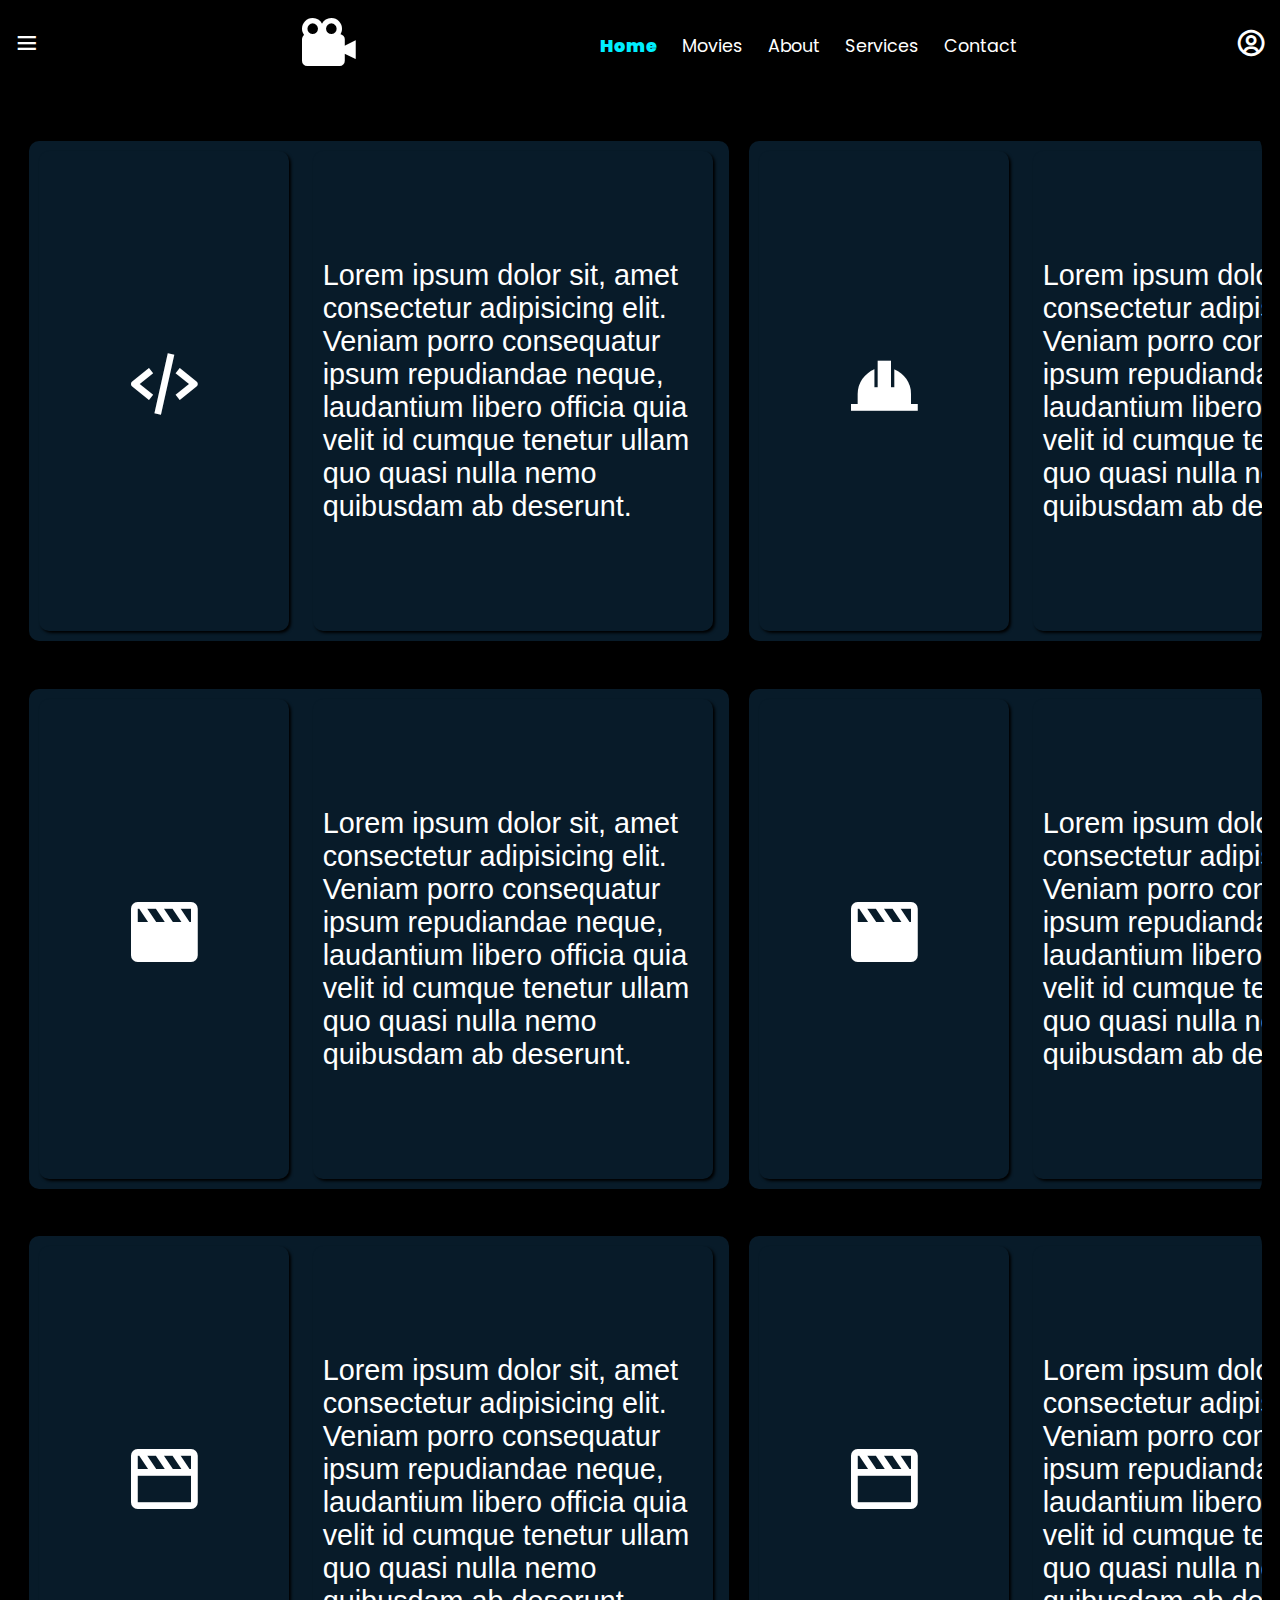
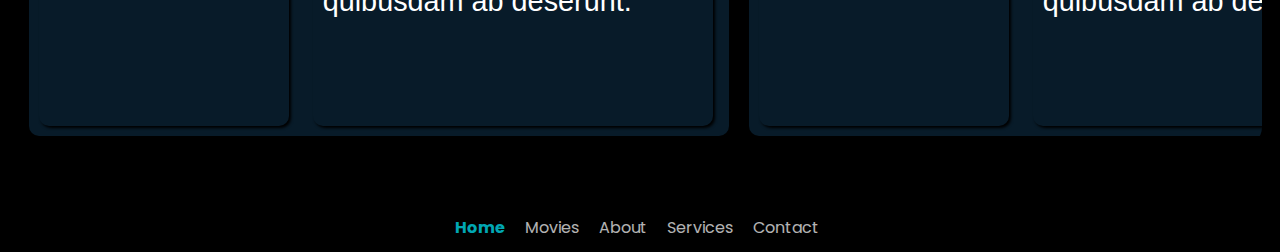
<file: Movie/index.html>
<!DOCTYPE html>
<html lang="en">
<head>
  <meta charset="UTF-8">
  <meta http-equiv="X-UA-Compatible" content="IE=edge">
  <meta name="viewport" content="width=device-width, initial-scale=1.0">
  <link rel="stylesheet" href="style.css">
  <link href='https://unpkg.com/boxicons@2.1.4/css/boxicons.min.css' rel='stylesheet'>
  <title>Movie Time</title>
</head>
<body>
  <div class="header">
    <button id="menu-icon" onclick="openDrawer()"><i class='bx bx-menu'></i></button>
    <a href="#" class="Logo"><i class='bx bxs-camera-movie' ></i></a>
    <nav class="menus">
      <a href="index.html" class="active-header">Home</a> 
      <a href="movies.html">Movies</a>
      <a href="about.html">About</a> 
      <a href="services.html">Services</a> 
      <a href="contact.html">Contact</a>
    </nav>
    <button class="acc-set" onclick="openProfile()"><i class='bx bx-user-circle'></i></button>
   
  </div>
  <br><br>
  <!-- drawer and profile code start -->
  <div class="drawer">
    <a href="#">Subscribe</a>
    <a href="#">Payment</a>
    <a href="#">Billing</a>
    <a href="#">Watch</a>
  </div>
    <div class="profile-container">
        <div class="blocks"><button id="toggleButton" onclick="LoginForm()">Login</button></div>
        <div class="blocks"><a href="#">Basic Plan</a></div>
        <div class="blocks"><a href="#">User Settings</a></div>
        <div class="blocks"><a href="#">User Profile</a></div>
        <div class="blocks"><a href="#">Personal Billing</a></div>
        <div class="blocks"><a href="#">Personal Payout</a></div>
        <div class="blocks"><a href="#">Pricing Plan & Upgrade</a></div>
        <div class="blocks"><a href="#">Log Out</a></div>
    </div>

    <div class="login-box">
      <span class="x-btn"><button onclick="LoginForm()"><i class='bx bx-x'></i></button></span>
      <div class="login-wrapper">
      <div class="colors">
        <button onclick="toggleColor('#87590a')" class="color1"></button>
        <button onclick="toggleColor('#332ab7')" class="color2"></button>
        <button onclick="toggleColor('#081b29')" class="color3"></button>
        <button onclick="toggleColor('#1f293a')" class="color4"></button>
        <button onclick="toggleColor('#191717')" class="color5"></button>
        <button onclick="toggleColor('#5d047a')" class="color6"></button>
        <button onclick="toggleColor('#872c0c')" class="color7"></button>
      </div>
      <h2 class="heads">Login</h2>
        <form action="#">

          <div class="login-input">
            <input type="text" placeholder="Username" required>            
          </div>

          <div class="login-input">
            <input type="email" placeholder="Email" required>             
          </div>

          <div class="login-input">
            <input type="password" placeholder="Password" required>
          </div>
          <div class="forgot-pass">
            <a href="#" class="heads"> Forgot Your Password? </a>
          </div>

          <div class="signin">
            <button>Login</button>
          </div>

          <div class="signup">
            <button class="heads">Sign Up</button>
          </div>

        </form>
     </div>
    </div>
    <!-- drawer and profile code end -->


    <!-- container code start -->
  <div class="container">
    <div class="flex-container">
       
        <div class="box">
          <div class="Logo-con">
            <a href="#">
            <i class='bx bx-code-alt'></i>
            </a>
          </div>  
          <div class="text-con">
            <p>Lorem ipsum dolor sit, amet consectetur adipisicing elit. 
              Veniam porro consequatur ipsum repudiandae neque, 
              laudantium libero officia quia velit id cumque tenetur 
              ullam quo quasi nulla nemo quibusdam ab deserunt.</p>
          </div>  
        </div>
        <div class="box">
          <div class="Logo-con">
            <a href="#">
            <i class='bx bxs-hard-hat' ></i>
            </a>
          </div>  
          <div class="text-con">
            <p>Lorem ipsum dolor sit, amet consectetur adipisicing elit. 
              Veniam porro consequatur ipsum repudiandae neque, 
              laudantium libero officia quia velit id cumque tenetur 
              ullam quo quasi nulla nemo quibusdam ab deserunt.</p>
          </div>  
        </div>
        
    </div> 
    
    
    <div class="flex-container">
       
        <div class="box">
          <div class="Logo-con">
            <a href="#">
            <i class='bx bxs-movie'></i>
            </a>
          </div>  
          <div class="text-con">
            <p>Lorem ipsum dolor sit, amet consectetur adipisicing elit. 
              Veniam porro consequatur ipsum repudiandae neque, 
              laudantium libero officia quia velit id cumque tenetur 
              ullam quo quasi nulla nemo quibusdam ab deserunt.</p>
          </div>  
        </div>
        <div class="box">
          <div class="Logo-con">
            <a href="#">
            <i class='bx bxs-movie'></i>
            </a>
          </div>  
          <div class="text-con">
            <p>Lorem ipsum dolor sit, amet consectetur adipisicing elit. 
              Veniam porro consequatur ipsum repudiandae neque, 
              laudantium libero officia quia velit id cumque tenetur 
              ullam quo quasi nulla nemo quibusdam ab deserunt.</p>
          </div>  
        </div>
        
    </div> 

    <div class="flex-container">
       
        <div class="box">
          <div class="Logo-con">
            <a href="#">
            <i class='bx bx-movie' ></i>
            </a>
          </div>  
          <div class="text-con">
            <p>Lorem ipsum dolor sit, amet consectetur adipisicing elit. 
              Veniam porro consequatur ipsum repudiandae neque, 
              laudantium libero officia quia velit id cumque tenetur 
              ullam quo quasi nulla nemo quibusdam ab deserunt.</p>
          </div>  
        </div>
        <div class="box">
          <div class="Logo-con">
            <a href="#">
            <i class='bx bx-movie' ></i>
            </a>
          </div>  
          <div class="text-con">
            <p>Lorem ipsum dolor sit, amet consectetur adipisicing elit. 
              Veniam porro consequatur ipsum repudiandae neque, 
              laudantium libero officia quia velit id cumque tenetur 
              ullam quo quasi nulla nemo quibusdam ab deserunt.</p>
          </div>  
        </div>
        
    </div> 
        
       
    </div> 
  </div>
  <!-- container code end -->


  <!-- footer code start -->
  <footer id="footer">
    <a href="index.html" class="active-footer">Home</a>
    <a href="movies.html">Movies</a>
    <a href="about.html">About</a>
    <a href="services.html">Services</a>
    <a href="contact.html">Contact</a>
  </footer>

  <!-- footer code end -->

<script src="js.js"></script>
</body>
</html>
</file>
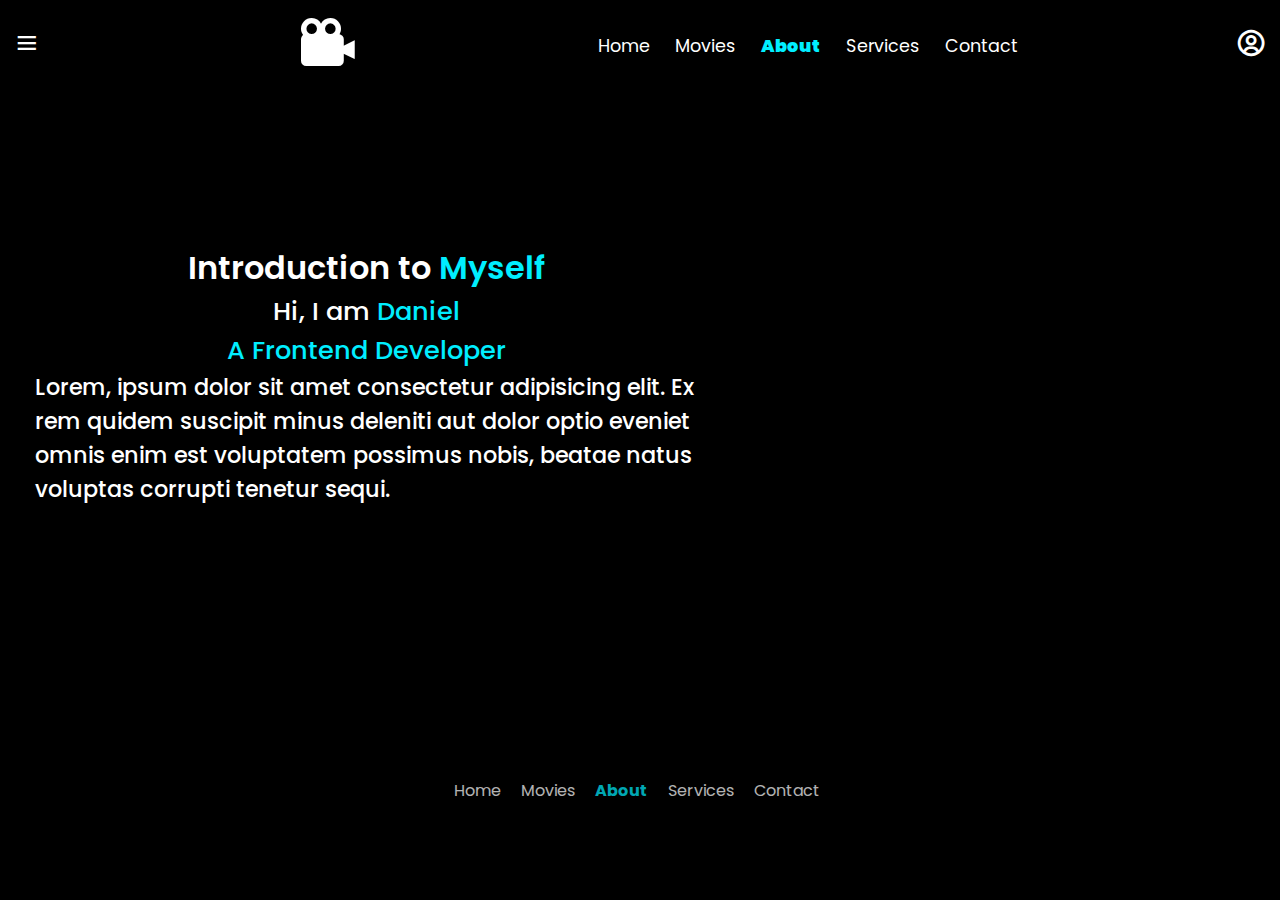
<file: Movie/about.html>
<!DOCTYPE html>
<html lang="en">
<head>
  <meta charset="UTF-8">
  <meta http-equiv="X-UA-Compatible" content="IE=edge">
  <meta name="viewport" content="width=device-width, initial-scale=1.0">
  <link rel="stylesheet" href="style.css">
  <link href='https://unpkg.com/boxicons@2.1.4/css/boxicons.min.css' rel='stylesheet'>
  <title>Movie Time</title>
</head>
<body>
  <div class="header">
    <button id="menu-icon" onclick="openDrawer()"><i class='bx bx-menu'></i></button>
    <a href="#" class="Logo"><i class='bx bxs-camera-movie' ></i></a>
    <nav class="menus">
      <a href="index.html">Home</a> 
      <a href="movies.html">Movies</a>
      <a href="about.html" class="active-header">About</a> 
      <a href="services.html">Services</a> 
      <a href="contact.html">Contact</a>
    </nav>
    <button class="acc-set" onclick="openProfile()"><i class='bx bx-user-circle'></i></button>
   
  </div>
  <br><br>
  <!-- drawer and profile code start -->
  <div class="drawer">
    <a href="#">Subscribe</a>
    <a href="#">Payment</a>
    <a href="#">Billing</a>
    <a href="#">Watch</a>
  </div>
    <div class="profile-container">
      <div class="blocks"><button id="toggleButton" onclick="LoginForm()">Login</button></div>
      <div class="blocks"><a href="#">Basic Plan</a></div>
      <div class="blocks"><a href="#">User Settings</a></div>
      <div class="blocks"><a href="#">User Profile</a></div>
      <div class="blocks"><a href="#">Personal Billing</a></div>
      <div class="blocks"><a href="#">Personal Payout</a></div>
      <div class="blocks"><a href="#">Pricing Plan & Upgrade</a></div>
      <div class="blocks"><a href="#">Log Out</a></div>
    </div>

    <div class="login-box">
      <span class="x-btn"><button onclick="LoginForm()"><i class='bx bx-x'></i></button></span>
      <div class="login-wrapper">
      <div class="colors">
        <button onclick="toggleColor('#87590a')" class="color1"></button>
        <button onclick="toggleColor('#332ab7')" class="color2"></button>
        <button onclick="toggleColor('#081b29')" class="color3"></button>
        <button onclick="toggleColor('#1f293a')" class="color4"></button>
        <button onclick="toggleColor('#191717')" class="color5"></button>
        <button onclick="toggleColor('#5d047a')" class="color6"></button>
        <button onclick="toggleColor('#872c0c')" class="color7"></button>
      </div>
      <h2 class="heads">Login</h2>
        <form action="#">

          <div class="login-input">
            <input type="text" placeholder="Username" required>            
          </div>

          <div class="login-input">
            <input type="email" placeholder="Email" required>             
          </div>

          <div class="login-input">
            <input type="password" placeholder="Password" required>
          </div>
          <div class="forgot-pass">
            <a href="#" class="heads"> Forgot Your Password? </a>
          </div>

          <div class="signin">
            <button>Login</button>
          </div>

          <div class="signup">
            <button class="heads">Sign Up</button>
          </div>

        </form>
     </div>
    </div>
    <!-- drawer and profile code end -->

    <div class="container">
        <div class="about-con">
            <div class="intro">
                <h2>Introduction to <span id="myself" contenteditable="true" spellcheck="false">Myself</span></h2>
                <h3>Hi, I am <span id="name" contenteditable="true" spellcheck="false">Daniel</span></h3>
                <h3><span id="role" contenteditable="true" spellcheck="false">A Frontend Developer</span><h3>
                <p>Lorem, ipsum dolor sit amet consectetur adipisicing elit.
                     Ex rem quidem suscipit minus deleniti aut dolor optio eveniet
                    omnis enim est voluptatem possimus nobis, beatae natus 
                    voluptas corrupti tenetur sequi. </p>

            </div>


            <div class="imge"></div>
        </div> 
        
        <div class="home-sci">
            <a href="#"><i class='bx bxl-facebook'></i> </a>
            <a href="#"><i class='bx bxl-instagram'></i></a>
            <a href="#"><i class='bx bxl-twitter'></i></a>
            <a href="#"><i class='bx bxl-discord-alt' ></i></a>
        </div>
          
        
    </div>


    <!-- footer code start -->
  <footer id="footer">
    <a href="index.html">Home</a> 
      <a href="movies.html">Movies</a>
      <a href="about.html" class="active-footer">About</a> 
      <a href="services.html">Services</a> 
      <a href="contact.html">Contact</a>
  </footer>

  <!-- footer code end -->
    <script src="js.js"></script>
</body>
</html>
</file>
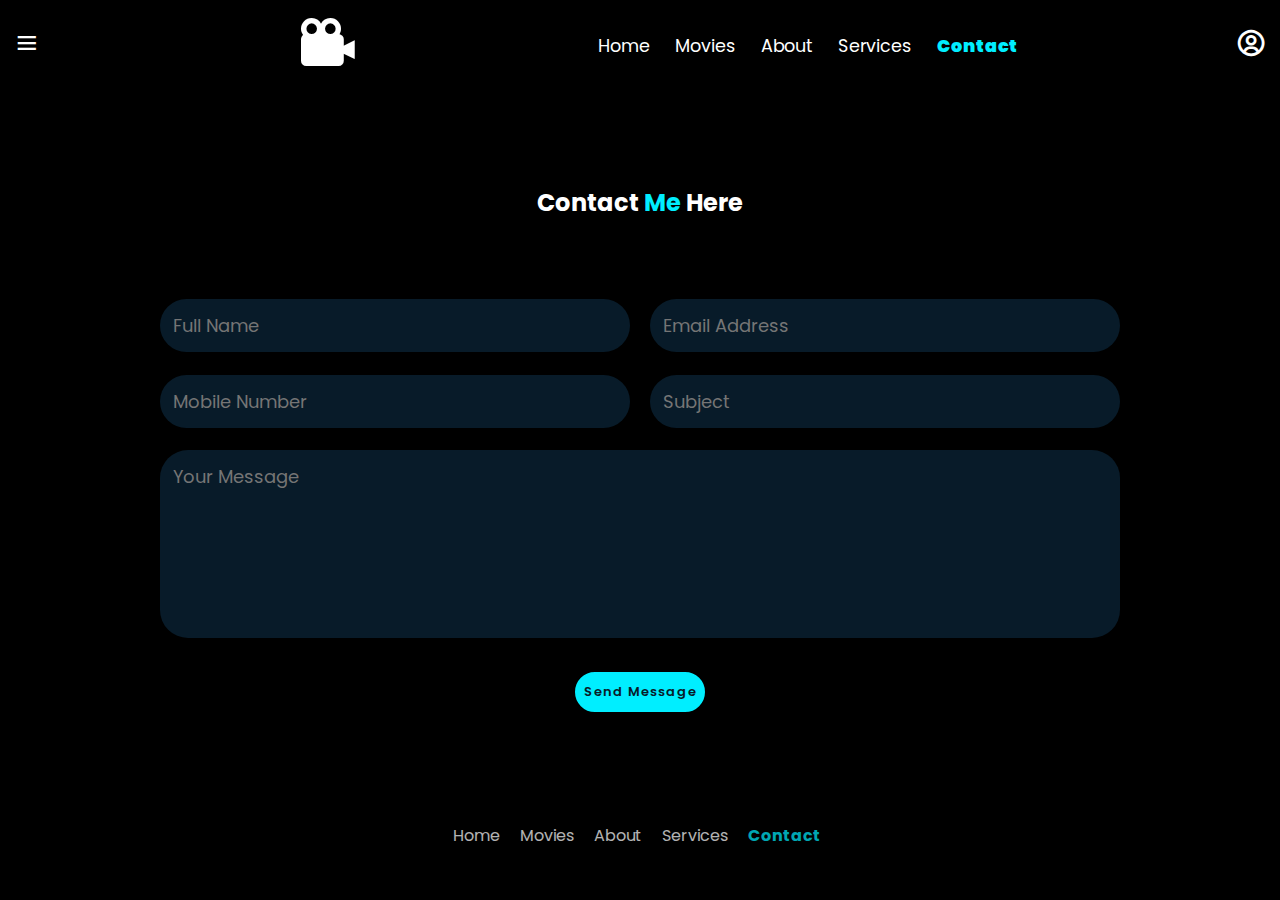
<file: Movie/contact.html>
<!DOCTYPE html>
<html lang="en">
<head>
  <meta charset="UTF-8">
  <meta http-equiv="X-UA-Compatible" content="IE=edge">
  <meta name="viewport" content="width=device-width, initial-scale=1.0">
  <link rel="stylesheet" href="style.css">
  <link href='https://unpkg.com/boxicons@2.1.4/css/boxicons.min.css' rel='stylesheet'>
  <title>Movie Time</title>
</head>
<body>
  <div class="header">
    <button id="menu-icon" onclick="openDrawer()"><i class='bx bx-menu'></i></button>
    <a href="#" class="Logo"><i class='bx bxs-camera-movie' ></i></a>
    <nav class="menus">
      <a href="index.html">Home</a> 
      <a href="movies.html">Movies</a>
      <a href="about.html">About</a> 
      <a href="services.html">Services</a> 
      <a href="contact.html" class="active-header">Contact</a>
    </nav>
    <button class="acc-set" onclick="openProfile()"><i class='bx bx-user-circle'></i></button>
   
  </div>
  <br><br>
  <!-- drawer and profile code start -->
  <div class="drawer">
    <a href="#">Subscribe</a>
    <a href="#">Payment</a>
    <a href="#">Billing</a>
    <a href="#">Watch</a>
  </div>
    <div class="profile-container">
      <div class="blocks"><button id="toggleButton" onclick="LoginForm()">Login</button></div>
        <div class="blocks"><a href="#">Basic Plan</a></div>
        <div class="blocks"><a href="#">User Settings</a></div>
        <div class="blocks"><a href="#">User Profile</a></div>
        <div class="blocks"><a href="#">Personal Billing</a></div>
        <div class="blocks"><a href="#">Personal Payout</a></div>
        <div class="blocks"><a href="#">Pricing Plan & Upgrade</a></div>
        <div class="blocks"><a href="#">Log Out</a></div>
    </div>

    <div class="login-box">
      <span class="x-btn"><button onclick="LoginForm()"><i class='bx bx-x'></i></button></span>
      <div class="login-wrapper">
      <div class="colors">
        <button onclick="toggleColor('#87590a')" class="color1"></button>
        <button onclick="toggleColor('#332ab7')" class="color2"></button>
        <button onclick="toggleColor('#081b29')" class="color3"></button>
        <button onclick="toggleColor('#1f293a')" class="color4"></button>
        <button onclick="toggleColor('#191717')" class="color5"></button>
        <button onclick="toggleColor('#5d047a')" class="color6"></button>
        <button onclick="toggleColor('#872c0c')" class="color7"></button>
      </div>
      <h2 class="heads">Login</h2>
        <form action="#">

          <div class="login-input">
            <input type="text" placeholder="Username" required>            
          </div>

          <div class="login-input">
            <input type="email" placeholder="Email" required>             
          </div>

          <div class="login-input">
            <input type="password" placeholder="Password" required>
          </div>
          <div class="forgot-pass">
            <a href="#" class="heads"> Forgot Your Password? </a>
          </div>

          <div class="signin">
            <button>Login</button>
          </div>

          <div class="signup">
            <button class="heads">Sign Up</button>
          </div>

        </form>
     </div>
    </div>

    <!-- drawer and profile code end -->

  <div class="container"> 
    <div class="contact">
        <h2 class="heading">Contact <span>Me</span> Here</h2>
        <form action="#">
            <div class="input-box">
                <input type="text" placeholder="Full Name">
                <input type="email" placeholder="Email Address">
            </div>
            <div class="input-box">
            <input type="number" style="appearance: none; -webkit-appearance: none; -moz-appearance: textfield;" placeholder="Mobile Number">

                <input type="text" placeholder="Subject">
            </div>
            <textarea name="" id="" cols="30" rows="6" placeholder="Your Message"></textarea>
            <input type="submit" value="Send Message" class="con-btn">
        </form>
    </div>
</div>  


    <!-- footer code start -->
  <footer id="footer">
    <a href="index.html">Home</a>
    <a href="movies.html">Movies</a>
    <a href="about.html">About</a>
    <a href="services.html">Services</a>
    <a href="contact.html" class="active-footer">Contact</a>
  </footer>

  <!-- footer code end -->

    <script src="js.js"></script>
</body>
</html>
</file>
<file: Movie/style.css>
@import url('https://fonts.googleapis.com/css2?family=Poppins:wght@300;400;500;600;700;800;900&display=swap');

*{
    box-sizing: border-box;
    font-family: 'Poppins', sans-serif;
    color:white;
    padding:0;
    margin:0;
}

body {
  background:black ;
  padding:0;
  margin:0;
  
}
body::-webkit-scrollbar {
  width: 0.5em;
  background-color: black;
}

body::-webkit-scrollbar-thumb {
  background-color: black;
}

body::-webkit-scrollbar-track {
  background-color: black;
}

.header{
  width:100%;
  position: fixed;
  top:0;
  left:0;
  background: black;
  gap:.5rem;
  padding: 10px 0%;
  justify-content: space-between;
  align-items: center;
  z-index: 1000;
  display: flex;
  
}
#menu-icon{
  background: transparent;
  border:none;
  font-size:1.7rem;
  margin-left:1%;
  color: cornsilk;
}
.acc-set{
  background: transparent;
  color:cornsilk;
  border:none;
  font-size:2rem;
  margin-right:1%;
}

.Logo{
  font-size: 1.7rem;
  color:cornsilk;
  text-decoration: none;
  margin-left: 3%
}
.Logo i{
  font-size : 4rem;
}

.menus a {
  font-size: 1.1rem;
  text-decoration: none;
  /* font-weight: 500; */
  margin-left: 1.3rem;
  transition:1s;
  
}
.active-header{
  font-weight: 900;
  
  color:#0ef;
}
.menus a:hover,
.menus a.active {
  color: #0ef;
}

.drawer{
  position:fixed;
  border-radius: 10px;
  opacity:1;
  margin-top:.5rem;
  left:0;
  margin-left:-30px;
  height:100%;
  background:#191717;
  width:0;
  transition: .5s;
  overflow-x: hidden;
  z-index:100;
  display: flex;
  flex-direction: column;
  padding-left: 1.5rem;
  padding-top:40px;
}
.drawer:hover{
  background:black;
}
.drawer a{
  width:100%;
  margin-top:6%;
  font-size: 1rem;
  color: cornsilk;
  text-decoration: none;
  padding-left:20px;
}
.drawer a:hover{
  background:#191717;
  width:100%;
  
  align-items: center;
  justify-content:center;
  padding:7px 10px 7px 20px;
}
.drawer.open {
  margin-left:0px;
  width: 180px;
  z-index:100;
}

.profile-container{
  width:0;
  height:0;
  border-radius: 20px;
  background:#081b29;
  position:fixed;
  margin-top:43px;
  right:.5%;
  display:flex;
  align-content: flex-start;
  flex-direction: column;
  z-index:0;
  transition: .5s;
  overflow: hidden;
  padding: 0;
}
.profile-container.open-acc-set{
  display: block;
  width:200px;
  height: 355px;
  z-index:100;
  border:1px solid #1f293a;
}
.blocks{
  width:100%;
  padding:10px 15px;
  cursor: pointer;
  border-bottom: .2px solid #1f293a;
}
.blocks:hover{
  background:#1f293a
}
.blocks button{
  background: transparent;
  border:none;
  outline:none;
  font-size: 15px;
  cursor: pointer;
}
.blocks a{
  text-decoration: none;
  font-size: 14px;
}
.x-btn{
  position:fixed;
  top:3px;
  right:30px;
  width:20px;
  height:20px;
  /* background:#332ab7; */
  border-radius: 50%;
  display:flex;
  align-items: center;
  justify-content: center;
}
.x-btn:hover{
  opacity:.7
}
.x-btn button{
  border:none;
  outline: none;
  background-color: transparent;
}
.x-btn button i{
  font-size: 25px;
  color: violet;
  font-weight: 700;
}
.login-box{
  display: none;
  position: fixed;
  top:50%;
  left: 50%;
  transform: translate(-50%,-50%);
  width: 400px;
  height: 500px;
  border-radius: 40px;
  background:#081b29;
  border: 1px solid #018abe;
  z-index:100;
  overflow:hidden;
  transition:1s;
  
}


.login-wrapper{
  width:100%;
  height:100%;
  display: flex;
  flex-direction:column;
  justify-content: center;
  align-items: center;
  padding:20px;
  /* background: #c18620; */
  background:transparent;
  gap:5px;
}
.login-wrapper .colors{
  position:fixed;
  top:0;
  left:50%;
  width:190px;
  transform: translate(-50%);
  height:26px;
  border-radius: 5px;
  display: flex;
  justify-content: space-between;
  background:transparent;
  padding:2px 2px;
}
.login-wrapper .colors button{
  width:20px;
  height:20px;
  border-radius: 50%;
  border:none;
  box-shadow: .2px .2px .4px black;
}
.login-wrapper .colors button:hover{
  opacity:.8
}
.color1{
  background:#87590a;
}
.color2{
  background:#332ab7;
}
.color3{
  background:#081b29;
}
.color4{
  background:#1f293a;
}
.color5{
  background:#191717;
}
.color6{
  background:#5d047a;
}
.color7{
  background:#872c0c;
}
.login-wrapper h2{
  font-size:2rem;
  color:#ad0f3e
}
.login-wrapper form{
  width:350px;
  height:400px;
  background: transparent;
  display: flex;
  flex-direction: column;
  gap:2rem;
  justify-content: center;
  align-items: center;
}
.login-input{
  width:250px;
  height:40px;
  background:transparent
}
.login-input input{
  width:100%;
  height:100%;
  background:transparent;
  color:#ededed;
  font-weight: 500;
  font-size: 15px;
  padding:10px 20px;
  transition:1s;
  outline:none;
  border:none;
  border: 3px solid #186b23;
  border-radius: 35px;
}
.login-box input:focus,
.login-box input:valid {
    border-color: #044c0b;
}
.forgot-pass{
  width:250px;
  height:40px;
  display:flex;
  justify-content: center;
  align-items: center;
}
.forgot-pass a{
  text-decoration: none;
  color:#ad0f3e;
  font-weight: 500;
}
.forgot-pass a:hover{
  color: red;
  text-decoration: underline;
}
.signin{
  width:250px;
  height:40px;
  border-radius: 35px;
  background:green
}
.signin:hover{
  background:darkgreen
}
.signin button{
  width:100%;
  height:100%;
  background:transparent;
  color:white;
  font-size: 18px;
  padding:5px 20px;
  outline:none;
  border:none;
  font-weight: 700;
}
.signup{
  width:250px;
  height:40px;
  border-radius: 30px;
 
}
.signup button{
  width:100%;
  height:100%;
  background:transparent;
  color:#ad0f3e;
  font-size: 18px;
  padding:10px 20px;
  outline:none;
  border:none;
  font-weight: 700;
}
.signup button:hover{
  color:red;
  text-decoration: underline;
}
@media(max-width:550px){
  .login-box{
    width: 300px;
    height:500px;
  }
  .login-wrapper form{
    width:260px;
    height:400px;
}
}



/* home code css */


.flex-container{
  margin:2% 0 2% 1%;
  width: 98%;
  background: transparent;
  height:auto;
  border-radius : 20px;
  display: grid;
  justify-items: center; /* Center the items horizontally within the grid tracks */
  align-content: center;
  grid-template-columns: repeat(2,1fr);
  column-gap:0;
  overflow: hidden;
  padding: 1px;
}
.box{
  box-shadow:4px 4px 8px rgba(0, 0, 0, 0.4);
  border-radius: 10px;
  margin: 10px;
  width: 700px;
  height: 500px;
  background:#081b29;
  padding:10px;
  display: grid;
  grid-template-columns: 250px 400px;
  grid-gap: 1.5rem;
}
.Logo-con{
  display: flex;
  background: transparent;
  align-items:center;
  justify-content:center;
  padding:7px;
  border-radius: 10px;
  box-shadow: 2px 2px 3px black;
}
.Logo-con a{
  text-decoration: none;
  font-size: 5rem;
}
.Logo-con a i{
  color: white;
  font-size: 5rem;
}
.text-con{
  display:flex;
  background: transparent;
  align-items:center;
  justify-content:center;
  padding:10px;
  box-shadow: 2px 2px 3px black;
  border-radius: 10px;
}
.text-con p{
  font-size: 1.8rem;
  font-family: Arial, Helvetica, sans-serif;
  color: white
}
@media (max-width:1200px){
  .box{
    width:500px;
    height:320px;
    grid-template-columns: 180px 280px;
    grid-gap: 1.1rem;
  }
  .text-con p{
    font-size: 1.5rem;
  }
  .Logo-con a i{
    font-size: 3rem;
  }
  .Logo-con a{
    font-size: 3rem;
  }
}
@media (max-width:550px){
  .box{
    width:80%;
    grid-template-columns: 29% 68%;
    grid-gap: 1rem;
  }
  .text-con p{
    font-size: 1rem;
  }
  .Logo-con a i{
    font-size: 2rem;
  }
  .Logo-con a{
    font-size: 2rem;
  }
  .flex-container{
  grid-template-columns: repeat(1,1fr);
}
}


/* end of home code */



/* movies code css */
.container{
  width:100%;
  height:100%;
  margin-top:50px;
  position: relative; 
  background-color:black;
  transition:.5s;
  border-radius: 10px;
  align-items: center;
  justify-content: center;
  padding:5px;
  box-sizing: border-box;
}
.container.container-moved{
  margin-left:185px;
  width:100%;
}

.container.container-moved:hover{
  background:black
}


.section-container{
    width: 99%;
    display: grid;
    grid-template-columns: repeat(6, 1fr);
    border-radius: 20px;
    justify-items: center;
    padding: 1% 0;
    row-gap: 1.5rem;
    column-gap: 1rem;
    background: transparent;
    box-sizing: border-box;
    margin-left:10px;
}

.photo-container{
  box-sizing: border-box;
  width: 255px;
  aspect-ratio:1/1.5;
  background-image:linear-gradient(45deg #0ef, cornsilk, crimson);
  position: relative;
  border-radius: 10px;
  border: 1px solid #d6ebee;
  position:relative;
  overflow: hidden;
}
.photo-container1{
  width: 100%;
  height: 100%;
  background-image: url('https://cdn.marvel.com/content/1x/bigsalad_genavailposter_pay1_presunrise_v3_lg.jpg');
  background-size: cover;
  background-position: center;
  transition: transform 0.5s, border 0.5s;
}
.photo-containerall:hover {
  transform: scale(1.2);
  border: 1px solid #018abe;
}
.photo-container2{
  width: 100%;
  height: 100%;
  background-image: url('https://m.media-amazon.com/images/M/MV5BNzZmOTU1ZTEtYzVhNi00NzQxLWI5ZjAtNWNhNjEwY2E3YmZjXkEyXkFqcGdeQXVyODk4OTc3MTY@._V1_.jpg');
  background-size: cover;
  background-position: center;
  transition: transform 0.5s, border 0.5s;
}
.photo-container3{
  width: 100%;
  height: 100%;
  background-image: url('https://m.media-amazon.com/images/M/MV5BOTMyMjEyNzIzMV5BMl5BanBnXkFtZTgwNzIyNjU0NzE@._V1_FMjpg_UX1000_.jpg');
  background-size: cover;
  background-position: center;
  transition: transform 0.5s, border 0.5s;
}
.photo-container4{
  width: 100%;
  height: 100%;
  background-image: url('https://cdn.europosters.eu/image/1300/posters/avengers-endgame-journey-s-end-i122136.jpg');
  background-size: cover;
  background-position: center;
  transition: transform 0.5s, border 0.5s;
}
.photo-container5{
  width: 100%;
  height: 100%;
  background-image: url('https://m.media-amazon.com/images/M/MV5BMjMxNjY2MDU1OV5BMl5BanBnXkFtZTgwNzY1MTUwNTM@._V1_.jpg');
  background-size: cover;
  background-position: center;
  transition: transform 0.5s, border 0.5s;
}
.photo-container6{
  width: 100%;
  height: 100%;
  background-image: url('https://m.media-amazon.com/images/M/MV5BNWM0ZGJlMzMtZmYwMi00NzI3LTgzMzMtNjMzNjliNDRmZmFlXkEyXkFqcGdeQXVyMTM1MTE1NDMx._V1_FMjpg_UX1000_.jpg');
  background-size: cover;
  background-position: center;
  transition: transform 0.5s, border 0.5s;
}
.photo-container7{
  width: 100%;
  height: 100%;
  background-image: url('https://m.media-amazon.com/images/M/MV5BNGVkNDc3NjUtNTY5ZS00ZmE0LWE3YzctMDk2OTRlNTdiZWQwXkEyXkFqcGdeQXVyMTU3NDg0OTgx._V1_.jpg');
  background-size: cover;
  background-position: center;
  transition: transform 0.5s, border 0.5s;
}
.photo-container8{
  width: 100%;
  height: 100%;
  background-image: url('https://m.media-amazon.com/images/M/MV5BYzJjMTYyMjQtZDI0My00ZjE2LTkyNGYtOTllNGQxNDMyZjE0XkEyXkFqcGdeQXVyMTMxODk2OTU@._V1_FMjpg_UX1000_.jpg');
  background-size: cover;
  background-position: center;
  transition: transform 0.5s, border 0.5s;
}
.photo-container9{
  width: 100%;
  height: 100%;
  background-image: url('https://www.themoviedb.org/t/p/original/vZloFAK7NmvMGKE7VkF5UHaz0I.jpg');
  background-size: cover;
  background-position: center;
  transition: transform 0.5s, border 0.5s;
}
.photo-container10{
  width: 100%;
  height: 100%;
  background-image: url('https://m.media-amazon.com/images/M/MV5BZTNiNDA4NmMtNTExNi00YmViLWJkMDAtMDAxNmRjY2I2NDVjXkEyXkFqcGdeQXVyMDM2NDM2MQ@@._V1_.jpg');
  background-size: cover;
  background-position: center;
  transition: transform 0.5s, border 0.5s;
}
.photo-container11{
  width: 100%;
  height: 100%;
  background-image: url('https://m.media-amazon.com/images/M/MV5BMjQ2ODIyMjY4MF5BMl5BanBnXkFtZTgwNzY4ODI2NzM@._V1_FMjpg_UX1000_.jpg');
  background-size: cover;
  background-position: center;
  transition: transform 0.5s, border 0.5s;
}
.photo-container12{
  width: 100%;
  height: 100%;
  background-image: url('https://m.media-amazon.com/images/M/MV5BNDFjYTIxMjctYTQ2ZC00OGQ4LWE3OGYtNDdiMzNiNDZlMDAwXkEyXkFqcGdeQXVyNzI3NjY3NjQ@._V1_.jpg');
  background-size: cover;
  background-position: center;
  transition: transform 0.5s, border 0.5s;
}

@media (max-width: 1400px) {
  .section-container {
    grid-template-columns: repeat(5, 1fr);  
  }
 
  .slide{
    width: 750px;
  }
  .service-content{
    width: 1050px;
  }
}

@media (max-width: 1120px) {
  .section-container {
    grid-template-columns: repeat(4, 1fr);  
  }
  
}

@media (max-width: 820px) {
  .section-container {
    grid-template-columns: repeat(3, 1fr);  
  }
 
  .menus a {
    font-size: 1rem;
  }
 
}

@media (max-width: 540px) {
  .section-container {
    grid-template-columns: repeat(2, 1fr);  
  }
  .Logo{
    font-size: 23px;
  }

  .drawer.open {  
    width: 40vw;  
  }
 
  .menus a {
    font-size: 1rem;
  }
  .photo-container{
    width:44vw;
  }
}

/* end of movies code css */


/* about code */

 .about-con{
  width: 100%;
  background: transparent;
  height:auto;
  overflow:hidden;
  gap: 3rem;
  display: flex;
  justify-content: center;
  align-items: center;
  padding: 20px 0;
 }
 .intro{
  width:100%;
  max-width: 750px;
  height: auto;
  background: transparent;
  padding: 30px;
  border-radius: 20px;
  display: flex;
  flex-direction: column;
  justify-content: center;
  align-items: center;
  overflow: auto;
  scrollbar-width: thin;
  scrollbar-color: transparent transparent;
 }
 .intro::-webkit-scrollbar {
  width: 6px;
  background-color: transparent;
}

.intro::-webkit-scrollbar-thumb {
  background-color: transparent;
}
.intro p{
  font-size:1.4rem;
}

 .intro h2{
  text-align: center;
  font-size: 2rem;
  font-weight: 600;
 }
 .intro h2 span{
  color: #0ef;
 }
 .intro h3 span{
  color: #0ef;
 }
 .intro h3{
  font-size: 1.6rem;
  font-weight: 500;
}
span[contenteditable="true"] {
  text-decoration: none;
  text-decoration-skip-ink: none;
  outline: none; /* Optional: Remove focus outline */
}
 .imge{
  width:100%;
  max-width: 500px;
  height: 500px;
  background-image: url('https://media.zicxa.com/2345229');
  background-size: 150%;
  background-position: 50% 10px;
  background-repeat: no-repeat
 }

 .home-sci {
  position: relative;
  margin-top:50px;
  left:50%;
  transform: translate(-50%);
  bottom: 40px;
  width: 200px; 
  display: flex;
  justify-content: space-between;
}

.home-sci::before{
  content: '';
  position: absolute;
  top:0;
  right:0;
  width: 100%;
  height: 100%;
  background: black;
  animation: showRight 1s ease forwards;
  animation-delay: 0s;
  z-index: 2;
}

.home-sci a{
  display: inline-flex;
  width:40px;
  height: 40px;
  justify-content: center;
  align-items: center;
  background: transparent;
  border: 2px solid #0ef;
  border-radius: 50%;
  font-size: 20px;
  color: #0ef;
  text-decoration: none;
  z-index: 1;
  overflow: hidden;
  transition: .7s;
  position: relative;
}

.home-sci a::before{
  content: '';
  position: absolute;
  top:0;
  left:0;
  width: 0;
  height: 100%;
  background:#0ef;
  z-index: -1;
  transition: .7s;
}

.home-sci a:hover::before{
  width: 100%;
}
.home-sci a i{
  color:#0ef;
  transition:.8s;
}
.home-sci a i:hover{
  color: #1f293a;
}
@keyframes showRight{
  100%{
      width:0;
  }
}
@media (max-width:1000px){
  .intro{
    width: 650px;
  }
  .imge{
    display:none;
  }
 }
 @media (max-width:1000px){
  .about-con{
  background-image: url('https://media.zicxa.com/2345229');
  background-size: 600px;
  background-position: 50% 10px;
  background-repeat: no-repeat
  }
 }

/* end of the about code */



/* services code */

 .service-container{
  width: 100%;
  margin:20px 0;
  background: transparent;
  box-sizing: border-box;
  border-radius: 30px;
  display :flex;
  flex-direction: column;
  justify-content: center;
  align-items: center;
  gap: 50px;
  padding:10px
 }
 .slide{
    padding:10px;
    width:100%;
    max-width:800px;
    aspect-ratio: 1/0.5;
    /* background: #081b29; */
    border:.2px solid #191717;
    border-radius: 30px;
    display: flex;
    flex-direction: column;
    box-sizing: border-box;
    justify-content: center;
    align-items: center;
 }
 .slide-con{
  width: 100%;
  height: 100%;
  overflow:hidden;
  display: flex;
  flex-direction: column;
  background-color:transparent;
  position: relative;
 }
 #image-track{
  display:flex;
  gap: 4vmin;
  position:absolute;
  left:40%;
  top:10%;
  padding:25px;
  background: transparent;
  /* transform: translate(-50%,-50%); */
  z-index: 6;
  margin-bottom: 30px; 
}
#image-track > .image{
  width:200px;
  height:300px;
  object-fit:cover;
  object-position: center;
  border-radius:15px;
}
.slide-p{
  position:relative;
  left:50%;
  bottom:0;
  transform: translateX(-50%);
  padding: 10px;
  background: transparent;
  width:100%;

}
.slide-p p{
  font-size: 15px;
  font-weight: 700;
  color: white;
  text-align: center;
}
.slide-p p span{
  color: #0ef;
  font-size: 17px;
}
 .service-content{
  position:relative;
  width:auto;
  background: transparent;
  border-radius: 10px;
  display:grid;
  column-gap: 65px;
  row-gap: 85px;
  grid-template-columns: repeat(4,1fr);
  justify-content: center;
  align-items: center;
  padding:75px 15px 15px 15px
 }
 .services-boxes{
  width:290px;
  height:180px;
  transition:.5s;
  position: relative;
  background:#008080;
  border-radius: 12px;
 }
 .services-boxes:hover{
  height: 380px;
 }
 .lines{
  position:absolute;
  inset:0;
  background: #081b29;
  overflow: hidden;
  border-radius: 5px;
 }
 .lines::before{
  position:absolute;
  content:'';
  height:120px;
  width: 600px;
  top:50%;
  left: 50%;
  transform: translate(-50%,-50%);
  background: linear-gradient(transparent, #0ef,#0ef,#0ef,transparent);
  animation: animate 4s linear infinite;
 }
 .lines::after{
  content:'';
  inset: 3px;
  background: #081b29;
  position: absolute;
 }
 @keyframes animate{
  0%{
    transform: translate(-50%,-50%) rotate(0deg)
  }
  100%{
    transform: translate(-50%,-50%) rotate(360deg)
  }
 }
 .img-bx{
  position: absolute;
  width: 130px;
  height: 130px;
  left: 50%;
  top: -50px;
  transform: translateX(-50%);
  background: black;
  z-index: 10;
  transition: .5s;
  overflow: hidden;
  border-radius: 7px;
  box-shadow: 2px 2px 5px #008080;
 }
 .services-boxes:hover .img-bx{
  width:100%;
  max-width: 200px;
  height: 100%;
  max-height: 200px;
 }
 .img-bx:before{
  content:'';
  position: absolute;
  top:50%;
  width: 500px;
  height:100px;
  left: 50%;
  transform: translate(-50%,-50%);
  background: linear-gradient(transparent,red,red,red,transparent);
  animation:animate2 6s linear infinite;
 }
 .img-bx::after{
  content:'';
  inset:3px;
  position: absolute;
  background:black
 }
 .img-bx img{
  position: absolute;
  z-index: 1;
  width: calc(100% - 10px);
  height: calc(100% - 10px);
  left: 5px;
  top: 5px;
 }
 @keyframes animate2{
  0%{
    transform: translate(-50%,-50%) rotate(360deg)
  }
  100%{
    transform: translate(-50%,-50%) rotate(0deg)
  }
 }
 .mov-con{
  position: absolute;
  width: 100%;
  height:100%;
  display: flex;
  justify-content: center;
  align-items: flex-end;
  overflow: hidden;
 }
 .detail{
  padding: 30px;
  width: 100%;
  transition:.5s;
  text-align: center;
  transform: translateY(145px);
 }
 .services-boxes:hover .mov-con .detail{
  transform: translateY(0px);
 }
.detail h2 {
  padding-bottom:2px;
  font-size: 30px;
  font-weight: 800;
  color: #0ef;
  line-height: 1;
  text-shadow: 1px 1px 2px black;
}
.detail h2 span{
  font-size: 22px;
  color:#0ef;
  font-weight: 500;
  text-shadow: 1px 1px 2px black;
}
.data{
  display:flex;
  justify-content: space-between;
  margin: 25px 0
}
.data h3{
  font-size: 23px;
  color: #0ef;
  line-height: 22px;
  font-weight: 600px;
  text-shadow: 1px 1px 2px black;
}
.data h3 span{
  font-size: 13px;
  font-weight: 500;
  color: goldenrod;
  text-shadow: 1px 1px 1px grey;
}
.data h3 span:hover{
  color: gold;
}
.detail .action-btn{
  display: flex;
  justify-content: space-evenly;
  gap: 20px; 
}
.detail .action-btn button{
  font-weight: 500;
  font-size: 14px;
  padding: 2px 8px;
  border:none;
  outline: none;
  border-radius: 5px;
  background: #0ef;
  cursor: pointer;
  color: black;
  box-shadow: 1px 1px 1px 1px grey;
  opacity: .8;
  transition: .5s;
}
.detail .action-btn button:hover{
  background: black;
  color: #0ef
}
@media(max-width:1400px){
  .service-content{
    grid-template-columns: repeat(3,1fr);
  }
}
@media(max-width:1100px){
  .service-content{
    grid-template-columns: repeat(2,1fr);
  }
}
@media(max-width:850px){
  .slide{
    width: 700px;
    height:400px;
  }
}
@media(max-width:750px){
  .service-content{
    grid-template-columns: repeat(1,1fr);
  }
  .slide-p p{
    font-size: 13px;
  }
  .slide-p p span{
    font-size: 14px;
  }
  .slide{
    width: 500px;
    height:400px;
  }
}
@media(max-width:550px){
  .slide-p p{
    font-size: 12px;
  }
  .slide-p p span{
    font-size: 13px;
  }
  .slide{
    width: 95%;
    height: 400px;
  }
  #image-track {
    left: 40%;
  }
}


/* services code end */



/* contact code */


.contact{
  max-width: 1050px;
  width:100%;
  position: relative;
  top: 50%;
  left:50%;
  transform: translate(-50%);
  margin-top: 5rem;
  background:transparent;
  display: flex;
  justify-content: center;
  align-items: center;
  flex-direction: column;
}
.contact h2{
  margin-bottom : 3rem;
}
.contact h2 span{
  color: #0ef
}
.contact form{
  width:100%;
  max-width: 1000px;
  margin: 0;
  text-align: center;
  margin-bottom: 3rem;
  background: transparent;
  padding: 20px;
}
.contact form .input-box{
  display: flex;
  justify-content: space-between;
  flex-wrap: wrap;
}

.contact form .input-box input,
.contact form textarea {
  width: 100%;
  padding: 13px;
  font-size: 18px;
  color: #f1f1f1;
  background: #081b29;
  border:none;
  border-radius:28px;
  margin: .7rem 0;
  outline: none;
}

.contact form .input-box input{
  width: 49%;
}
.contact form textarea {
  resize:none;
}
@media (max-width:700px){
  .contact form{
    display: flex;
    flex-direction: column;
    justify-content: center;
    align-items: center;
  }
  .contact form .input-box{
    justify-content: center;
    align-items: center;
  }
  .contact form .input-box input{
    width:80%;
    height:55px;
  }
  .contact form textarea{
    width:90%;
  }
}

.contact form .con-btn{
  cursor:pointer;
  margin-top: 1rem;
}

.con-btn {
  position: relative;
  justify-content: center;
  align-items: center;
  width: 130px;
  height:40px;
  display: inline-flex;
  background: #0ef;
  border : 2px solid #0ef;
  border-radius: 20px;
  font-size: 13px;
  color: #081b29;
  text-decoration: none;
  font-weight: 600;
  letter-spacing: 1px;
  
}
.con-btn:hover {   
  color:#0ef;
  background: #081b29;
}


/* contact code end */
/* footer code */
#footer{
  margin-top: 2%;
  position: relative;
  left:9%;
  bottom:0;
  width: 80%;
  justify-content: center;
  align-items: center;
  display: flex;
  z-index: 5;
  background: black;
  opacity: .7;
  transition:.5s;
  padding: 12px 0;
  /* border-top: 1px solid cornsilk;
  border-bottom: 1px solid cornsilk; */
}

#footer a{
  text-decoration: none;
  font-size:1rem;
  
  margin-left: 20px;
  transition:.3s;
}
.active-footer{
  
  color:#0ef;
  font-weight: bolder;
}
#footer a:hover,
#footer a.active{
  color: #0ef;
}
.footer-moved{
  z-index:1;
}
</file>
